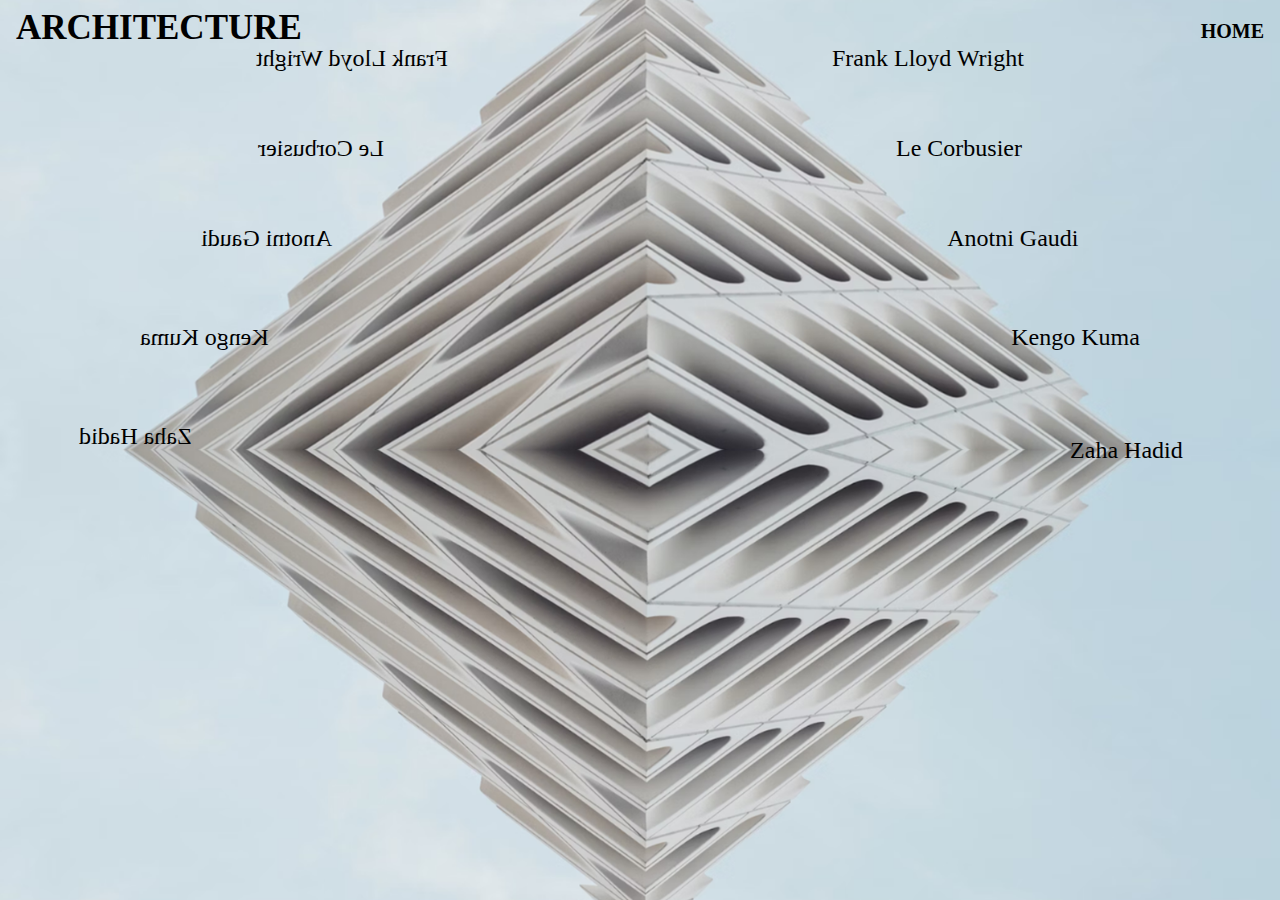
<file: index.html>
<!DOCTYPE html>
<html>
    <head>
        <title>Architecture</title>
        <link rel="stylesheet" href="site.css"> 
    </head>
    <body>
        <div class="container">   
            <img src="assests/Option1big.png" class="mirror-img"/>
            <div class="architecture">
                ARCHITECTURE
            </div>
            <div class="home">
                <a href="index.html">HOME</a>
            </div>
            <div class="frank-lloyd">
                <a href="frank.html">Frank Lloyd Wright</a>
            </div>
            <div class="le-cor">
                <a href="le.html">Le Corbusier</a>
            </div>
            <div class="kengo-kuma">
                <a href="kengo.html">Kengo Kuma</a>
            </div>
            <div class="antoni-gaudi">
                <a href="antoni.html">Anotni Gaudi</a>
            </div>
            <div class="zaha-hadid">
                <a href="zaha.html">Zaha Hadid</a>
            </div>

            <div class="frank-flipped">
                <a href="frank.html">Frank Lloyd Wright</a>
            </div>
            <div class="le-flipped">
                <a href="le.html">Le Corbusier</a>
            </div>
            <div class="kengo-flipped">
                <a href="kengo.html">Kengo Kuma</a>
            </div>
            <div class="antoni-flipped">
                <a href="antoni.html">Anotni Gaudi</a>
            </div>
            <div class="zaha-flipped">
                <a href="zaha.html">Zaha Hadid</a>
            </div>
            
            
            <img src="assests/Option1flippedbig.png" class="mirror-img"/>
        </div>
    </body>
</html>
</file>
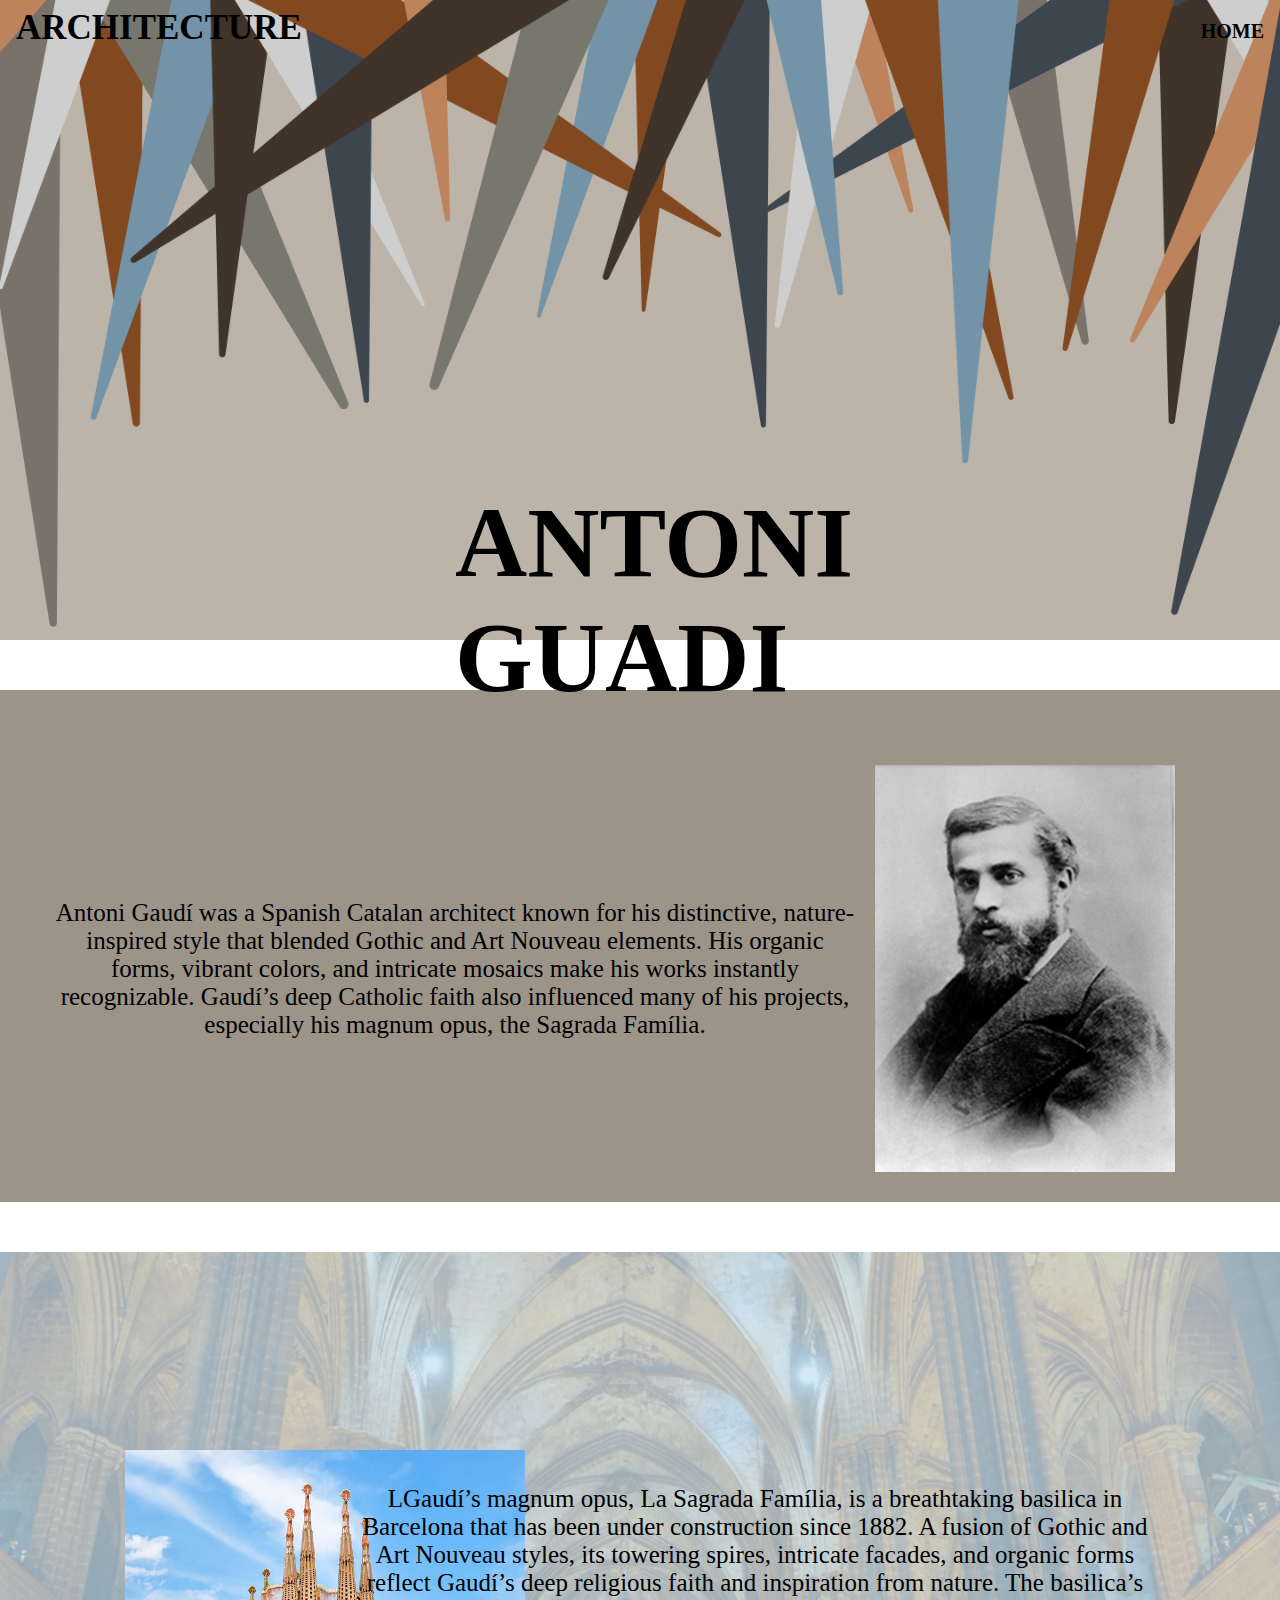
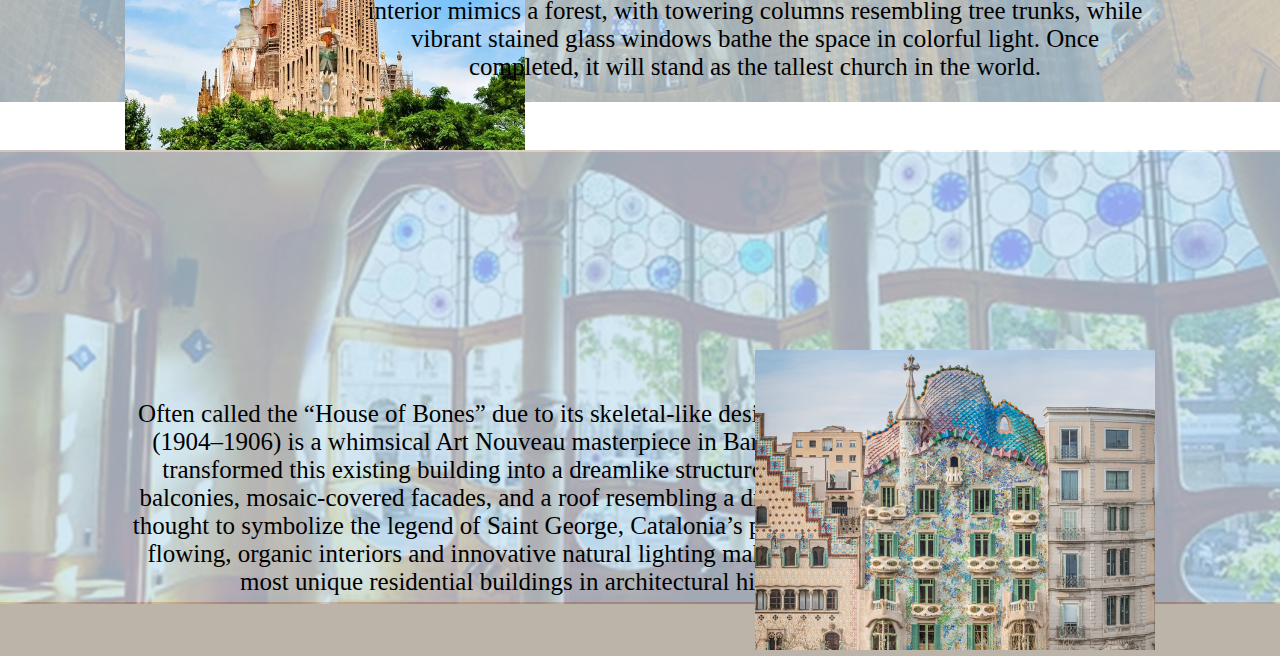
<file: antoni.html>
<!DOCTYPE html>
<html>
    <head>
        <title>Antoni Gaudi</title>
        <link rel="stylesheet" href="antoni.css"> 
    </head>
    <body>
        <div class="container">
            <div class="architecture">
                ARCHITECTURE
            </div>
            <div class="home">
                <a href="index.html">HOME</a>
            </div>
            <div class="corner-img">
                <img src="assests/antoni title.png" class="sharp"/>
            </div>
            <div>
                <div class="title-center">
                    ANTONI GUADI
                </div>
                <div class="white-space">
                    blahhhhh
                </div>
                <div class="text-body">
                    <p class="intro-text">
                        Antoni Gaudí was a Spanish Catalan architect known for his distinctive, nature-inspired style that blended Gothic and Art Nouveau elements. His organic forms, vibrant colors, and intricate mosaics make his works instantly recognizable. Gaudí’s deep Catholic faith also influenced many of his projects, especially his magnum opus, the Sagrada Família.
                    </p>
                    <img src="assests/Antoni_Gaudi_portrait.jpg" class="antoni-port"/>
                </div>
                <div class="white-space">
                    blahhhhh
                </div>
                <div class="img-back1">
                    <img src="assests/la famila_back1.jpg" class="exchange"/>
                </div>
                <div class="img-front1">
                    <img src="assests/la famila front.jpg" class="exchange1"/>
                </div>
                <div>
                    <p class="right-text">
                        LGaudí’s magnum opus, La Sagrada Família, is a breathtaking basilica in Barcelona that has been under construction since 1882. A fusion of Gothic and Art Nouveau styles, its towering spires, intricate facades, and organic forms reflect Gaudí’s deep religious faith and inspiration from nature. The basilica’s interior mimics a forest, with towering columns resembling tree trunks, while vibrant stained glass windows bathe the space in colorful light. Once completed, it will stand as the tallest church in the world.
                    </p>
                </div>
                <div class="white-space">
                    blahhhhh
                </div>
                <div class="img-back1">
                    <img src="assests/casa back1.jpg" class="exchange"/>
                </div>
                <div>
                    <p class="left-text">
                        Often called the “House of Bones” due to its skeletal-like design, Casa Batlló (1904–1906) is a whimsical Art Nouveau masterpiece in Barcelona. Gaudí transformed this existing building into a dreamlike structure with curved balconies, mosaic-covered facades, and a roof resembling a dragon’s spine—thought to symbolize the legend of Saint George, Catalonia’s patron saint. The flowing, organic interiors and innovative natural lighting make it one of the most unique residential buildings in architectural history.
                    </p>
                </div>
                <div class="img-front2">
                    <img src="assests/casa front.jpg" class="exchange2"/>
                </div>
            </div>
        </div>
    </body>
</file>
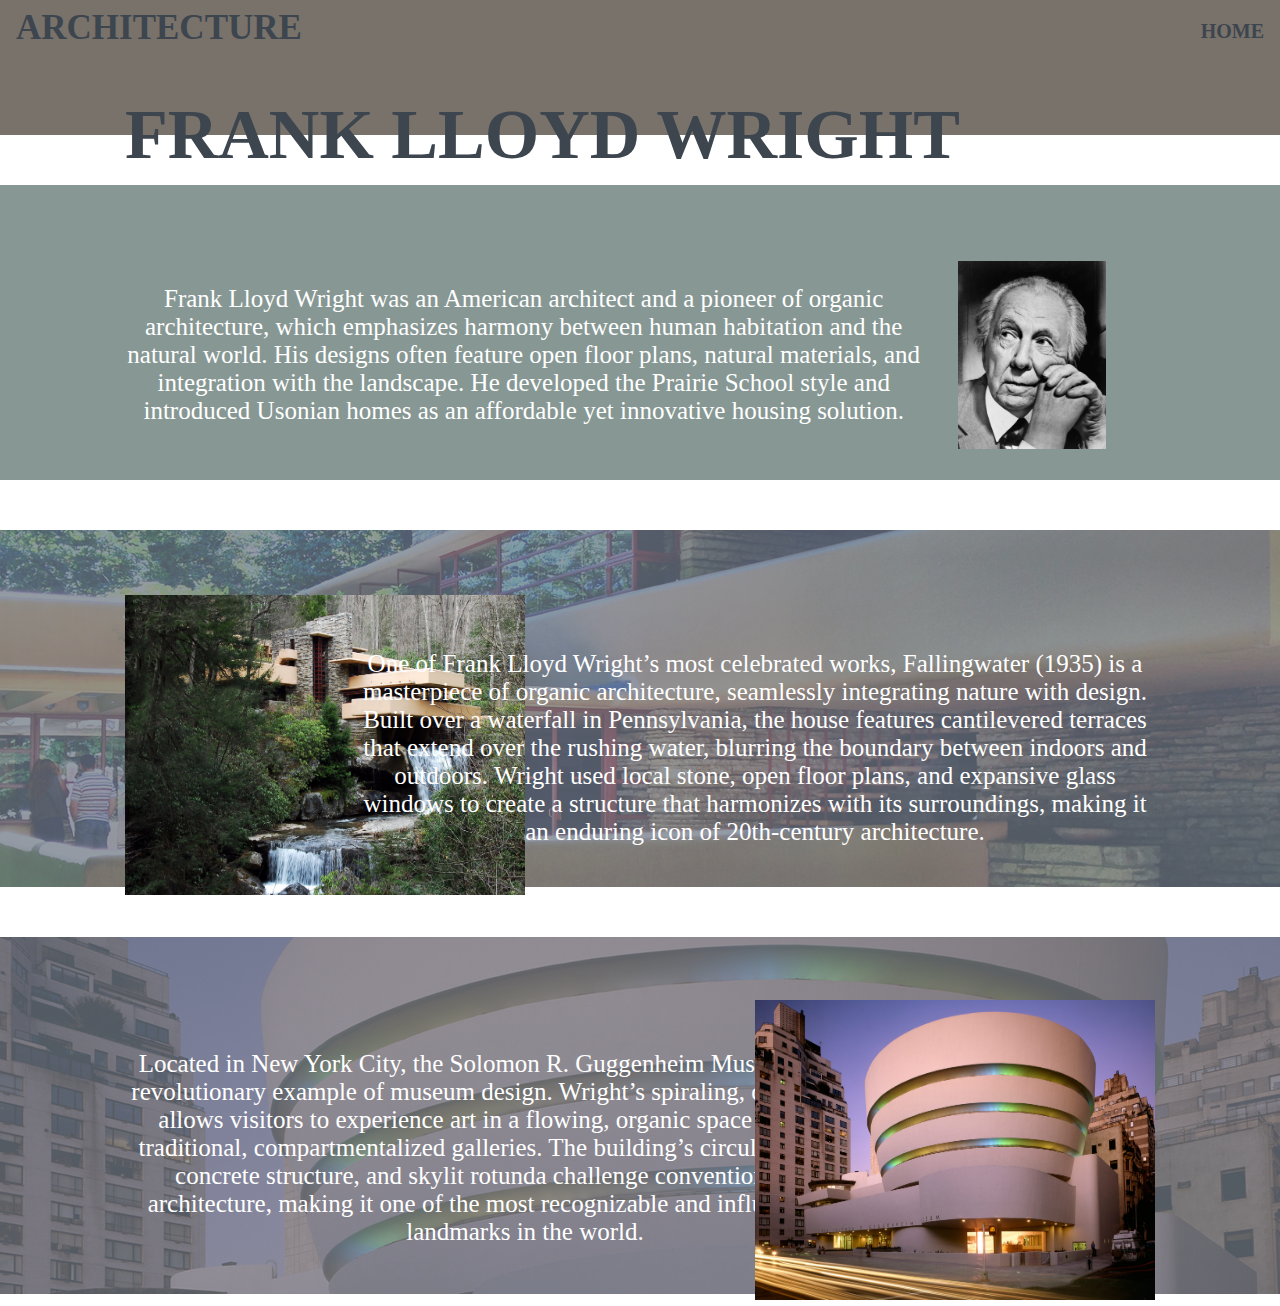
<file: frank.html>
<!DOCTYPE html>
<html>
    <head>
        <title>Frank Lloyd Wright</title>
        <link rel="stylesheet" href="frank.css"> 
    </head>
    <body>
        <div class="container">
            <div class="page-head">
                <div class="architecture">
                    ARCHITECTURE
                </div>
                <div class="home">
                    <a href="index.html">HOME</a>
                </div>
            </div>
            <div class="title-center">
                FRANK LLOYD WRIGHT
            </div>
            <div class="white-space">
                blahhhhh
            </div>
            <div class="text-body">
                <p class="intro-text">
                    Frank Lloyd Wright was an American architect and a pioneer of organic architecture, which emphasizes harmony between human habitation and the natural world. His designs often feature open floor plans, natural materials, and integration with the landscape. He developed the Prairie School style and introduced Usonian homes as an affordable yet innovative housing solution.
                </p>
                <img src="assests/Frank_Lloyd_Wright_portrait.jpg" class="frank-port"/>
            </div>
            <div class="white-space">
                blahhhhh
            </div>
            <div class="img-back1">
                <img src="assests/falling back.png" class="exchange"/>
            </div>
            <div class="img-front1">
                <img src="assests/falling front.jpg" class="exchange1"/>
            </div>
            <div>
                <p class="right-text">
                    One of Frank Lloyd Wright’s most celebrated works, Fallingwater (1935) is a masterpiece of organic architecture, seamlessly integrating nature with design. Built over a waterfall in Pennsylvania, the house features cantilevered terraces that extend over the rushing water, blurring the boundary between indoors and outdoors. Wright used local stone, open floor plans, and expansive glass windows to create a structure that harmonizes with its surroundings, making it an enduring icon of 20th-century architecture.
                </p>
            </div>
            <div class="white-space">
                blahhhhh
            </div>
            <div class="img-back1">
                <img src="assests/museum back.png" class="exchange"/>
            </div>
            <div>
                <p class="left-text">
                    Located in New York City, the Solomon R. Guggenheim Museum (1959) is a revolutionary example of museum design. Wright’s spiraling, continuous ramp allows visitors to experience art in a flowing, organic space rather than in traditional, compartmentalized galleries. The building’s circular form, curved concrete structure, and skylit rotunda challenge conventional museum architecture, making it one of the most recognizable and influential cultural landmarks in the world.
                </p>
            </div>
            <div class="img-front2">
                <img src="assests/museum front.jpg" class="exchange2"/>
            </div>
        </div>
    </body>
</file>
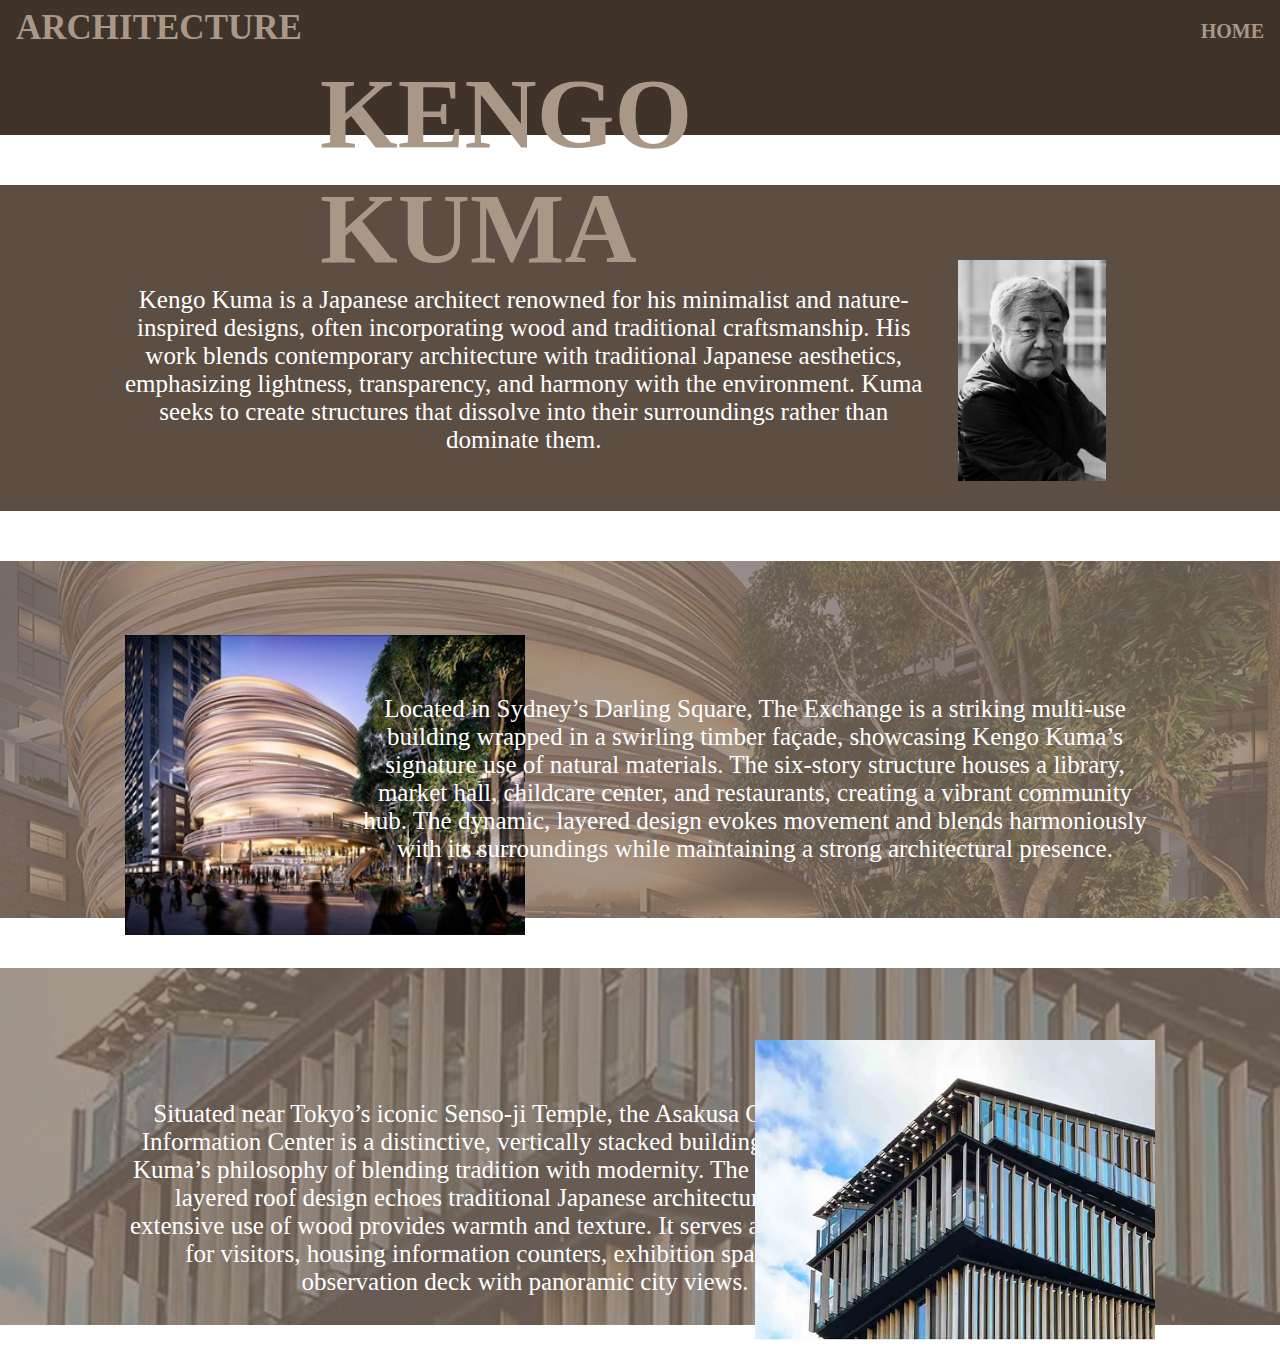
<file: kengo.html>
<!DOCTYPE html>
<html>
    <head>
        <title>Kengo Kuma</title>
        <link rel="stylesheet" href="kengo.css"> 
    </head>
    <body>
        <div class="container">
            <div class="page-head">
                <div class="architecture">
                    ARCHITECTURE
                </div>
                <div class="home">
                    <a href="index.html">HOME</a>
                </div>
            </div>
            <div class="title-center">
                KENGO KUMA
            </div>
            <div class="white-space">
                blahhhhh
            </div>
            <div class="text-body">
                <p class="intro-text">
                    Kengo Kuma is a Japanese architect renowned for his minimalist and nature-inspired designs, often incorporating wood and traditional craftsmanship. His work blends contemporary architecture with traditional Japanese aesthetics, emphasizing lightness, transparency, and harmony with the environment. Kuma seeks to create structures that dissolve into their surroundings rather than dominate them.
                </p>
                <img src="assests/kengokuma-portrait.webp" class="kengo-port"/>
            </div>
            <div class="white-space">
                blahhhhh
            </div>
            <div class="img-back1">
                <img src="assests/The exchange_back.jpg" class="exchange"/>
            </div>
            <div class="img-front1">
                <img src="assests/The exchange.jpg" class="exchange1"/>
            </div>
            <div>
                <p class="right-text">
                    Located in Sydney’s Darling Square, The Exchange is a striking multi-use building wrapped in a swirling timber façade, showcasing Kengo Kuma’s signature use of natural materials. The six-story structure houses a library, market hall, childcare center, and restaurants, creating a vibrant community hub. The dynamic, layered design evokes movement and blends harmoniously with its surroundings while maintaining a strong architectural presence.
                </p>
            </div>
            <div class="white-space">
                blahhhhh
            </div>
            <div class="img-back1">
                <img src="assests/Asakusa Culture backround2.jpg" class="exchange"/>
            </div>
            <div>
                <p class="left-text">
                    Situated near Tokyo’s iconic Senso-ji Temple, the Asakusa Culture Tourist Information Center is a distinctive, vertically stacked building that embodies Kuma’s philosophy of blending tradition with modernity. The center’s slanted, layered roof design echoes traditional Japanese architecture, while the extensive use of wood provides warmth and texture. It serves as a key resource for visitors, housing information counters, exhibition spaces, and an observation deck with panoramic city views.
                </p>
            </div>
            <div class="img-front2">
                <img src="assests/Asakusa Culture backround.webp" class="exchange2"/>
            </div>
        </div>
    </body>
</file>
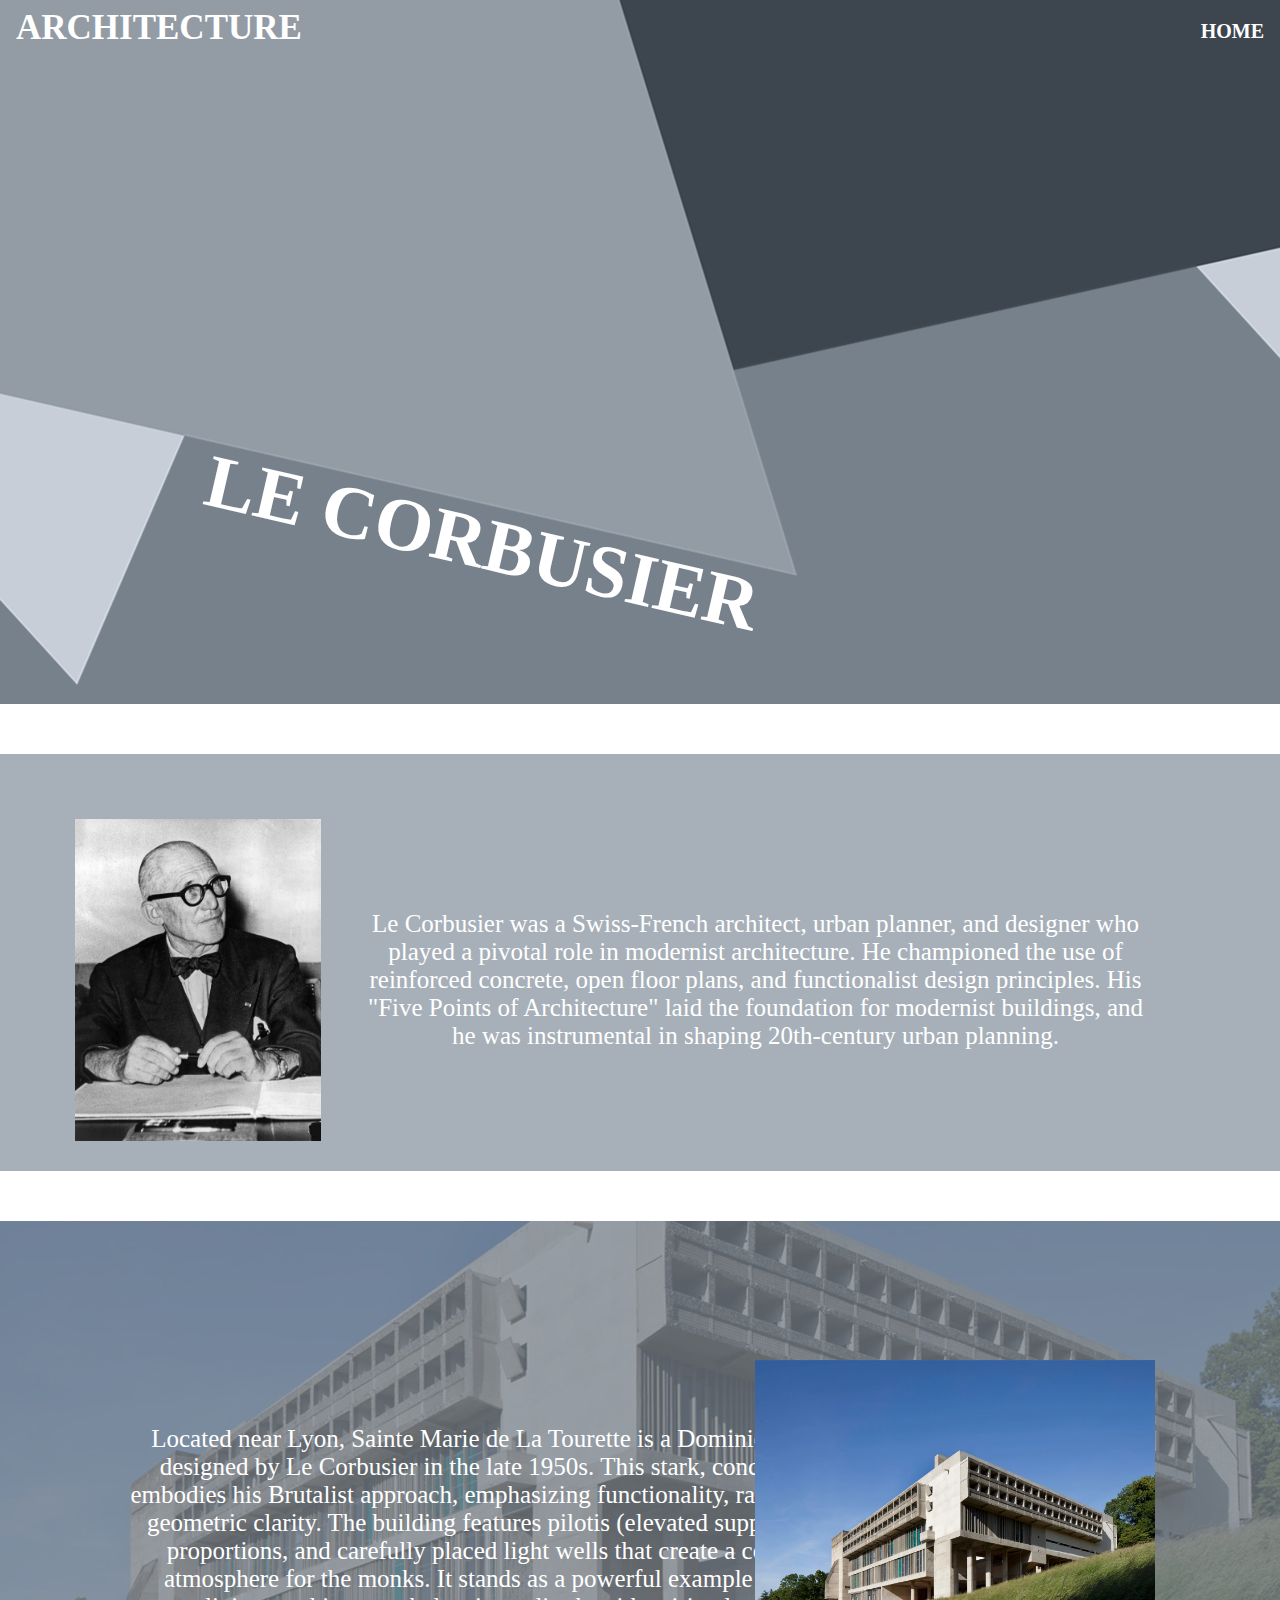
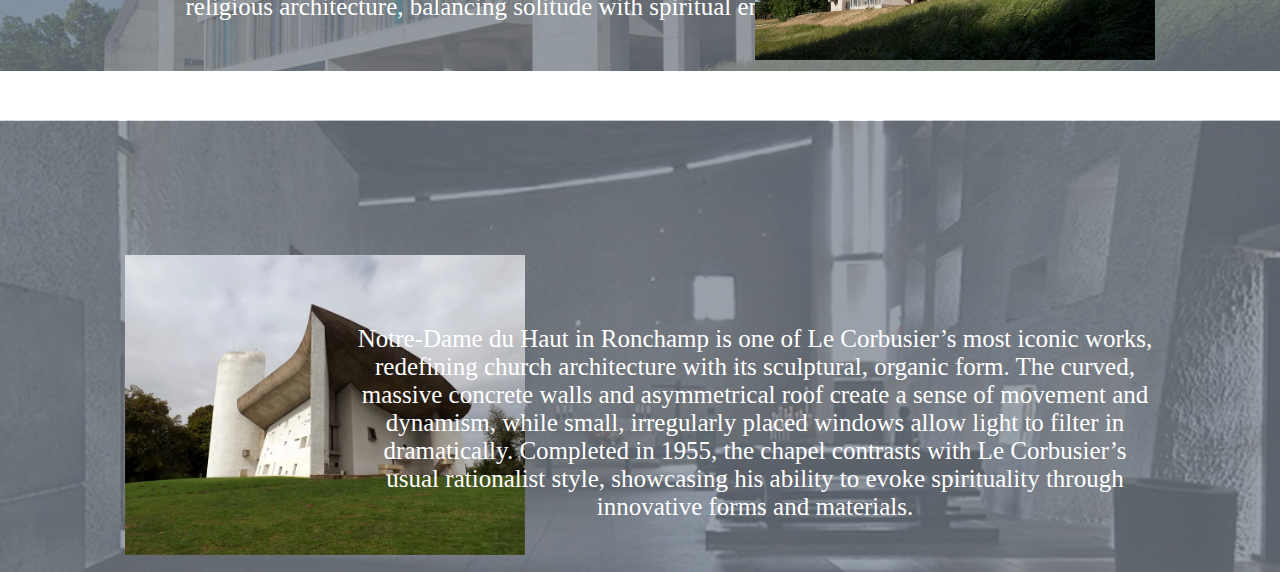
<file: le.html>
<!DOCTYPE html>
<html>
    <head>
        <title>Le Corbusier</title>
        <link rel="stylesheet" href="le.css"> 
    </head>
    <body>
        <div class="container">
            <div class="architecture">
                ARCHITECTURE
            </div>
            <div class="home">
                <a href="index.html">HOME</a>
            </div>
            <div class="corner-img">
                <img src="assests/Le title.png" class="sharp"/>
            </div>
            <div>
                <div class="title-tilted">
                    LE CORBUSIER
                </div>
            </div>
            <div class="white-space">
                blahhhhh
            </div>
            <div class="text-body">
                <img src="assests/Le-Corbusier-portrait.webp" class="le-port"/>
                <p class="intro-text">
                    Le Corbusier was a Swiss-French architect, urban planner, and designer who played a pivotal role in modernist architecture. He championed the use of reinforced concrete, open floor plans, and functionalist design principles. His "Five Points of Architecture" laid the foundation for modernist buildings, and he was instrumental in shaping 20th-century urban planning.
            </div>
            <div class="white-space">
                blahhhhh
            </div>
            <div class="img-back1">
                <img src="assests/convent back.png" class="exchange"/>
            </div>
            <div>
                <p class="left-text">
                    Located near Lyon, Sainte Marie de La Tourette is a Dominican monastery designed by Le Corbusier in the late 1950s. This stark, concrete structure embodies his Brutalist approach, emphasizing functionality, raw materials, and geometric clarity. The building features pilotis (elevated supports), modular proportions, and carefully placed light wells that create a contemplative atmosphere for the monks. It stands as a powerful example of modernist religious architecture, balancing solitude with spiritual engagement.
                </p>
            </div>
            <div class="img-front2">
                <img src="assests/convent front.webp" class="exchange2"/>
            </div>
            <div class="white-space">
                blahhhhh
            </div>
            <div class="img-back1">
                <img src="assests/dame back.png" class="exchange"/>
            </div>
            <div class="img-front1">
                <img src="assests/dame front.webp" class="exchange1"/>
            </div>
            <div>
                <p class="right-text">
                    Notre-Dame du Haut in Ronchamp is one of Le Corbusier’s most iconic works, redefining church architecture with its sculptural, organic form. The curved, massive concrete walls and asymmetrical roof create a sense of movement and dynamism, while small, irregularly placed windows allow light to filter in dramatically. Completed in 1955, the chapel contrasts with Le Corbusier’s usual rationalist style, showcasing his ability to evoke spirituality through innovative forms and materials.
                </p>
            </div>
        </div>
    </body>
</file>
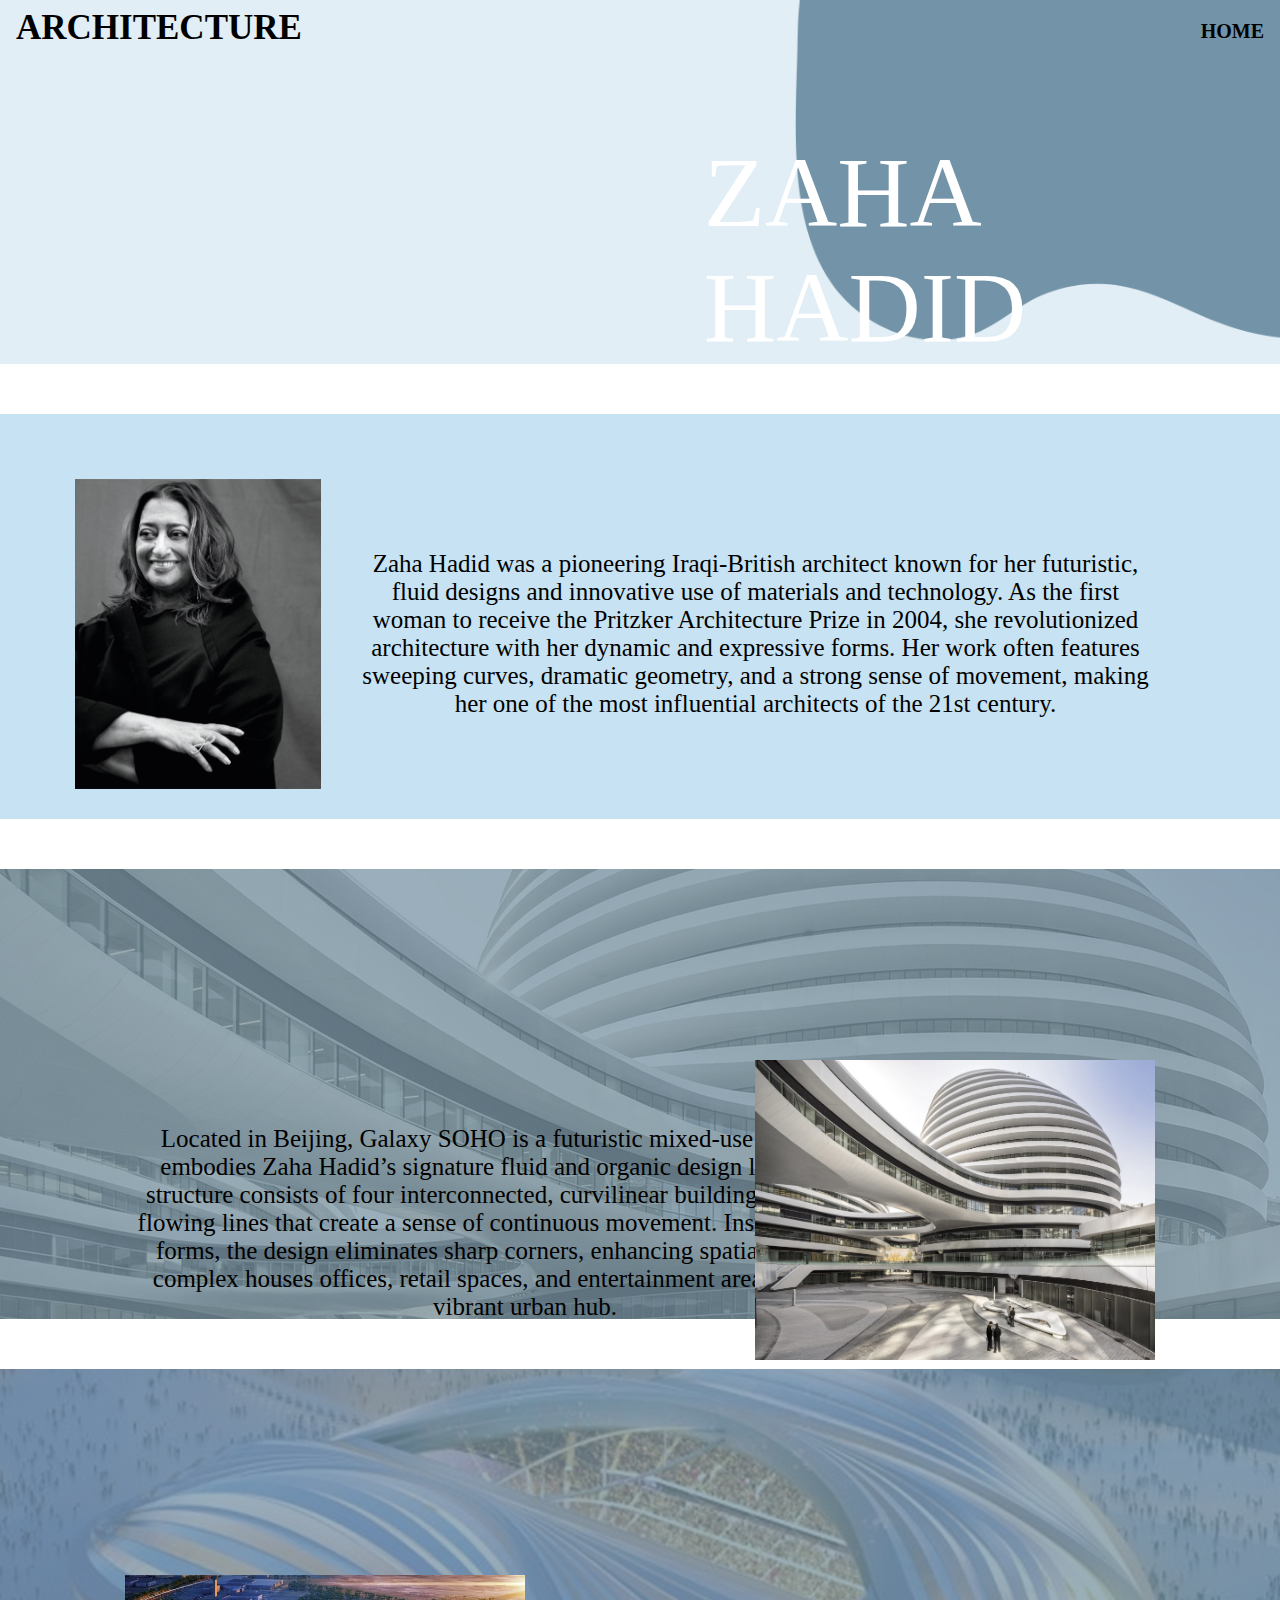
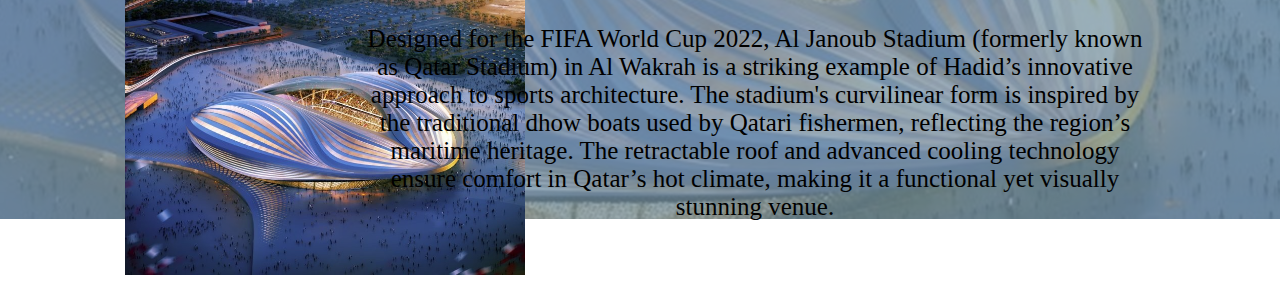
<file: zaha.html>
<!DOCTYPE html>
<html>
    <head>
        <title>Zaha Hadid</title>
        <link rel="stylesheet" href="zaha.css"> 
    </head>
    <body>
        <div class="container">
            <div class="architecture">
                ARCHITECTURE
            </div>
            <div class="home">
                <a href="index.html">HOME</a>
            </div>
            <div class="corner-img">
                <img src="assests/Zaha title.png" class="squiggle"/>
            </div>
            <div>
                <div class="title-right">
                    ZAHA HADID
                </div>
                <div class="white-space">
                    blahhhhh
                </div>
                <div class="text-body">
                    <img src="assests/ZAHA-HADID-scaled.webp" class="zaha-port"/>
                    <p class="intro-text">
                        Zaha Hadid was a pioneering Iraqi-British architect known for her futuristic, fluid designs and innovative use of materials and technology. As the first woman to receive the Pritzker Architecture Prize in 2004, she revolutionized architecture with her dynamic and expressive forms. Her work often features sweeping curves, dramatic geometry, and a strong sense of movement, making her one of the most influential architects of the 21st century.
                </div>
                <div class="white-space">
                    blahhhhh
                </div>
                <div class="img-back1">
                    <img src="assests/galazy_back1.jpg" class="exchange"/>
                </div>
                <div>
                    <p class="left-text">
                        Located in Beijing, Galaxy SOHO is a futuristic mixed-use complex that embodies Zaha Hadid’s signature fluid and organic design language. The structure consists of four interconnected, curvilinear buildings with smooth, flowing lines that create a sense of continuous movement. Inspired by natural forms, the design eliminates sharp corners, enhancing spatial fluidity. The complex houses offices, retail spaces, and entertainment areas, making it a vibrant urban hub.
                    </p>
                </div>
                <div class="img-front2">
                    <img src="assests/galazy_back.jpg" class="exchange2"/>
                </div>
                <div class="white-space">
                    blahhhhh
                </div>
                <div class="img-back1">
                    <img src="assests/qatar_back.jpg" class="exchange"/>
                </div>
                <div class="img-front1">
                    <img src="assests/qatar_front.jpg" class="exchange1"/>
                </div>
                <div>
                    <p class="right-text">
                        Designed for the FIFA World Cup 2022, Al Janoub Stadium (formerly known as Qatar Stadium) in Al Wakrah is a striking example of Hadid’s innovative approach to sports architecture. The stadium's curvilinear form is inspired by the traditional dhow boats used by Qatari fishermen, reflecting the region’s maritime heritage. The retractable roof and advanced cooling technology ensure comfort in Qatar’s hot climate, making it a functional yet visually stunning venue.
                    </p>
                </div>
            </div>
        </div>
    </body>
</file>
<file: site.css>
* {
    margin: 0;
    padding: 0;
    box-sizing: border-box;
}

a{
    color: #000000;
    text-decoration: none;
    border-bottom: none;
}

body, html {
    width: 100%;
    height: 100%;
    overflow: hidden;
}

.container {
    display: flex;
    flex-direction: column;
    width: 100%;
    height: 100vh;
}

.mirror-img {
    width: 100%;
    height: 50%;
    object-fit: cover;
    display: block;
}

/* Positioning text on top of images found on website */
.antoni-gaudi, .zaha-hadid, .architecture, .kengo-kuma, .home, .le-cor, .frank-lloyd, .antoni-flipped, .frank-flipped, .zaha-flipped, .kengo-flipped,.le-flipped {
    position: absolute;
    color: white;
    font-size: 1.5em;
    font-weight: bold;
}
/* Architecture */
.architecture { 
    top: 8px; left: 16px; 
    color: black;
    font-size: 35px;
    font-family: "Monomakh", serif;
    font-weight: 400;
    font-style: normal;
    font-weight: bold;
    
}

/* Make sure to add the link back to the home page!!!!!!!!!!!! for top right */
.home { 
    top: 20px; right: 16px; 
    color: black;
    font-size: 20px;
    font-family: "Monomakh", serif;
    font-weight: 400;
    font-style: normal;
    font-weight: bold;
}
/* frank lloyd */
.frank-lloyd { 
    top: 5%; 
    left: 65%; 
    color: black;
    font-family: "Monomakh", serif;
    font-weight: 400;
    font-style: normal;
}
/* Le corbusier */
.le-cor { 
    top: 15%; 
    left: 70%; 
    color: black;
    font-family: "Monomakh", serif;
    font-weight: 400;
    font-style: normal;
}
/* Antoni Gaudi */
.antoni-gaudi { 
    top: 25%; 
    left: 74%; 
    color: black;
    font-family: "Monomakh", serif;
    font-weight: 400;
    font-style: normal;
}
/* Kengo kuma */
.kengo-kuma { 
    top: 36%; 
    left: 79%;
    color: black;
    font-family: "Monomakh", serif;
    font-weight: 400;
    font-style: normal;
}
/* Zaha Hadid */
.zaha-hadid { 
    top: 50%; 
    left: 88%; 
    color: black;
    font-family: "Monomakh", serif;
    font-weight: 400;
    font-style: normal;
    transform: translate(-50%, -50%); }

/* frank lloyd */
.frank-flipped { 
    top: 5%; 
    right: 65%; 
    color: black;
    font-family: "Monomakh", serif;
    font-weight: 400;
    font-style: normal;
    transform: scaleX(-1);
    display: inline-block;
}
/* Le corbusier */
.le-flipped { 
    top: 15%; 
    right: 70%; 
    color: black;
    font-family: "Monomakh", serif;
    font-weight: 400;
    font-style: normal;
    transform: scaleX(-1);
    display: inline-block;
}
/* Antoni Gaudi */
.antoni-flipped{
    top: 25%; 
    right: 74%; 
    color: black;
    font-family: "Monomakh", serif;
    font-weight: 400;
    font-style: normal;
    transform: scaleX(-1);
    display: inline-block;
}
/* Kengo kuma */
.kengo-flipped { 
    top: 36%; 
    right: 79%;
    color: black;
    font-family: "Monomakh", serif;
    font-weight: 400;
    font-style: normal;
    transform: scaleX(-1);
    display: inline-block;
}
/* Zaha Hadid */
.zaha-flipped { 
    top: 47%; 
    right: 85%; 
    color: black;
    font-family: "Monomakh", serif;
    font-weight: 400;
    font-style: normal;
    transform: translate(-50%, -50%);
    transform: scaleX(-1);
    display: inline-block;
 }
</file>
<file: antoni.css>
.container {
    background-color: #bcb4a9;
}

body{
    background-color: #bcb4a9;
    margin: 0;
}
a{
    color: black;
    text-decoration: none;
    border-bottom: none;
}

/* Positioning text on top of images found on website */
.architecture, .home, .img-front1,.img-front2,.left-text,.right-text{
    position: absolute;
    color: white;
    font-size: 1.5em;
    font-weight: bold;
}

/* Architecture */
.architecture { 
    top: 8px; left: 16px; 
    color: black;
    font-size: 35px;
    font-family: "Monomakh", serif;
    font-weight: 400;
    font-style: normal;
    font-weight: bold;
}

.home { 
    top: 20px; right: 16px; 
    color: black;
    font-size: 20px;
    font-family: "Monomakh", serif;
    font-weight: 400;
    font-style: normal;
    font-weight: bold;
}

.title-center { 
    top: 600px; 
    left: 730px; 
    transform: translate(-50%, -50%); 
    position: absolute;
    color: black;
    font-weight: bold;
    font-size: 100px;
}

.text-body {
    color: black;
    display:flex;
    flex-direction: column;
    margin-bottom: auto;
    padding-right: 50px;
    align-items: center;
    justify-content: center;
    padding-bottom: 30px;
}

.text-body{
    background-color:#9c9488;
    color: black;
    display:flex;
    flex-direction: row;
    margin-top: auto;
    margin-bottom: auto;
    padding-top: 75px;
    padding-right: 50px;
    align-items: center;
    justify-content: center;
    padding-bottom: 30px;
}
.antoni.port{
    width:12%;
    height: 10%;
    padding-left: 35px;
}
.intro-text{
    width: 65%;
    font-size: 25px;
    text-align: center;
    padding-right: 20px;
}

.white-space{
    height: 50px;
    background-color: white;
    color: white;
}

.img-back1{
    background-color:#c7e2f2;
    color: white;
    display:flex;
    flex-direction: row;
    margin-top: auto;
    margin-bottom: auto;
    padding-right: 50px;
    align-items: center;
    justify-content: center;
    height:  450px;
}
.exchange{
    object-fit: contain;
    background-position: center; 
    opacity: 0.25;
}
.left-text{
    top: 1975px; 
    left: 125px;
    color:black;
    width: 800px;
    text-align: center;
    font-size: 25px;
    font-family: "Monomakh", serif;
    font-weight: 100;
}

.img-front2{
    top: 1950px; 
    right: 125px;
    width:fit-content;
    height: fit-content;
}
.exchange2{
    width: 400px;
    height: 300px;
}

.img-front1{
    top: 1450px; 
    left: 125px;
    width:fit-content;
    height: fit-content;
}
.exchange1{
    width: 400px;
    height: 300px;
}
.right-text{
    top: 1460px; 
    right: 125px;
    color:black;
    width: 800px;
    text-align: center;
    font-size: 25px;
    font-family: "Monomakh", serif;
    font-weight: 100;
}

.sharp {
    width: 100%;          /* Ensures image takes full width */
    height: auto;         /* Maintains aspect ratio */
    max-width: 100%;      /* Ensures it doesn't stretch more than its original size */
    display: block;       /* Removes any unwanted space below the image */
    margin: 0 auto;       /* Centers the image horizontally */
}
</file>
<file: frank.css>
.container {
    background-color:white;
}

/* Positioning text on top of images found on website */
.architecture, .home, .right-text, .img-front1, .left-text, .img-front2{
    position: absolute;
    color: white;
    font-size: 1.5em;
    font-weight: bold;
}

a{
    color: #3d454e;
    text-decoration: none;
    border-bottom: none;
}

.page-head{
    background-color:#78726b;
    height: 135px;
    
}
/* Architecture */
.architecture { 
    top: 8px; left: 16px; 
    color: #3d454e;
    font-size: 35px;
    font-family: "Monomakh", serif;
    font-weight: 400;
    font-style: normal;
    font-weight: bold;
    
}

.home { 
    top: 20px; right: 16px; 
    color:#3d454e;
    font-size: 20px;
    font-family: "Monomakh", serif;
    font-weight: 400;
    font-style: normal;
    font-weight: bold;
}

body{
  margin:0;
}

.title-center { 
    top: 95px; 
    left: 125px;  
    position: absolute;
    color: #3d454e;
    font-weight: bold;
    font-size: 70px;
}

.white-space{
    height: 50px;
    background-color: white;
    color: white;
}

.text-body {
    background-color:#879894;
    color: white;
    display:flex;
    flex-direction: row;
    margin-top: auto;
    margin-bottom: auto;
    padding-top: 75px;
    padding-right: 50px;
    align-items: center;
    justify-content: center;
    padding-bottom: 30px;
}

.frank-port{
    width:12%;
    height: 10%;
    padding-left: 35px;
}

.intro-text{
    width: 65%;
    font-size: 25px;
    text-align: center;
    color:white;
}

.img-back1{
    background-color:#6f7985;
    color: white;
    display:flex;
    flex-direction: row;
    margin-top: auto;
    margin-bottom: auto;
    padding-right: 50px;
    align-items: center;
    justify-content: center;
    height:  357px;
}

.img-front1{
    top: 595px; 
    left: 125px;
    width:fit-content;
    height: fit-content;
}
.exchange1{
    width: 400px;
    height: 300px;
}

.exchange{
    object-fit: contain;
    background-position: center; 
    opacity: 0.25;
}

.right-text{
    top: 625px; 
    right: 125px;
    color:white;
    width: 800px;
    text-align: center;
    font-size: 25px;
    font-family: "Monomakh", serif;
    font-weight: 100;
}

.left-text{
    top: 1025px; 
    left: 125px;
    color:white;
    width: 800px;
    text-align: center;
    font-size: 25px;
    font-family: "Monomakh", serif;
    font-weight: 100;
}

.img-front2{
    top: 1000px; 
    right: 125px;
    width:fit-content;
    height: fit-content;
}
.exchange2{
    width: 400px;
    height: 300px;
}
</file>
<file: kengo.css>
.container {
    background-color:white;
}

/* Positioning text on top of images found on website */
.architecture, .home, .right-text, .img-front1, .left-text, .img-front2{
    position: absolute;
    color: white;
    font-size: 1.5em;
    font-weight: bold;
}

a{
    color: #a99788;
    text-decoration: none;
    border-bottom: none;
}

.page-head{
    background-color:#3f332a;
    height: 135px;
    
}
/* Architecture */
.architecture { 
    top: 8px; left: 16px; 
    color: #a99788;
    font-size: 35px;
    font-family: "Monomakh", serif;
    font-weight: 400;
    font-style: normal;
    font-weight: bold;
    
}

.home { 
    top: 20px; right: 16px; 
    color: #a99788;
    font-size: 20px;
    font-family: "Monomakh", serif;
    font-weight: 400;
    font-style: normal;
    font-weight: bold;
}

body{
  margin:0;
}
.text-body {
    background-color:#5c4e43;
    color: white;
    display:flex;
    flex-direction: row;
    margin-top: auto;
    margin-bottom: auto;
    padding-top: 75px;
    padding-right: 50px;
    align-items: center;
    justify-content: center;
    padding-bottom: 30px;
}

.kengo-port{
    width:12%;
    height: 10%;
    padding-left: 35px;
}

.intro-text{
    width: 65%;
    font-size: 25px;
    font-family: "Monomakh", serif;
    text-align: center;
    
}

.title-center { 
    top: 19%; 
    left: 50%; 
    transform: translate(-50%, -50%); 
    position: absolute;
    color: #a99788;
    font-weight: bold;
    font-size: 100px;
}

.white-space{
    height: 50px;
    background-color: white;
    color: white;
}

.img-back1{
    background-color:#877566;
    color: white;
    display:flex;
    flex-direction: row;
    margin-top: auto;
    margin-bottom: auto;
    padding-right: 50px;
    align-items: center;
    justify-content: center;
    height:  357px;
}

.img-front1{
    top: 635px; 
    left: 125px;
    width:fit-content;
    height: fit-content;
}
.exchange1{
    width: 400px;
    height: 300px;
}

.exchange{
    object-fit: contain;
    background-position: center; 
    opacity: 0.25;
}

.right-text{
    top: 670px; 
    right: 125px;
    color:white;
    width: 800px;
    text-align: center;
    font-size: 25px;
    font-family: "Monomakh", serif;
    font-weight: 100;
}

.left-text{
    top: 1075px; 
    left: 125px;
    color:white;
    width: 800px;
    text-align: center;
    font-size: 25px;
    font-family: "Monomakh", serif;
    font-weight: 100;
}

.img-front2{
    top: 1040px; 
    right: 125px;
    width:fit-content;
    height: fit-content;
}
.exchange2{
    width: 400px;
    height: 300px;
}
</file>
<file: le.css>
.container {
    background-color: #77818c;
}
a{
    color: white;
    text-decoration: none;
    border-bottom: none;
}

body{
    background-color: #77818c;
    margin: 0;
}

/* Positioning text on top of images found on website */
.architecture,.home,.title-tilted,.img-front1,.img-front2,.right-text,.left-text{
    position: absolute;
    color: white;
    font-size: 1.5em;
    font-weight: bold;
}

/* Architecture */
.architecture { 
    top: 8px; left: 16px; 
    color: white;
    font-size: 35px;
    font-family: "Monomakh", serif;
    font-weight: 400;
    font-style: normal;
    font-weight: bold; 
}

.home { 
    top: 20px; right: 16px; 
    color: white;
    font-size: 20px;
    font-family: "Monomakh", serif;
    font-weight: 400;
    font-style: normal;
    font-weight: bold;
}
.white-space{
    height: 50px;
    background-color: white;
    color: white;
}

.title-tilted{
    top: 500px;
    left:200px;
    font-weight: bold;
    font-size: 75px;
    transform: rotate(13deg);
}

.text-body {
    background-color:#a7b0b9;
    color: white;
    display:flex;
    flex-direction: row;
    padding-top: 65px;
    padding-right: 50px;
    align-items: center;
    justify-content: center;
    padding-bottom: 30px;
}

.le-port{
    width: 20%;
    height: 25%;
    padding-right: 35px;
    padding-top: 20pxs;
}

.intro-text{
    width: 65%;
    font-size: 25px;
    text-align: center;
    color: white;
}

.title-right { 
    top: 15%; 
    left: 55%; 
    position: absolute;
    font-family: "Monomakh", serif;
    font-style: normal;
    color: white;
    font-size: 100px;
}

.img-back1{
    background-color:#77818c;
    color: white;
    display:flex;
    flex-direction: row;
    margin-top: auto;
    margin-bottom: auto;
    padding-right: 50px;
    align-items: center;
    justify-content: center;
    height:  450px;
}
.exchange{
    object-fit: contain;
    background-position: center; 
    opacity: 0.25;
}
.left-text{
    top: 1400px; 
    left: 125px;
    color:white;
    width: 800px;
    text-align: center;
    font-size: 25px;
    font-family: "Monomakh", serif;
    font-weight: 100;
}

.img-front2{
    top: 1360px; 
    right: 125px;
    width:fit-content;
    height: fit-content;
}
.exchange2{
    width: 400px;
    height: 300px;
}

.img-front1{
    top: 1855px; 
    left: 125px;
    width:fit-content;
    height: fit-content;
}
.exchange1{
    width: 400px;
    height: 300px;
}
.right-text{
    top: 1900px; 
    right: 125px;
    color:white;
    width: 800px;
    text-align: center;
    font-size: 25px;
    font-family: "Monomakh", serif;
    font-weight: 100;
}
</file>
<file: zaha.css>
.container {
    background-color: #e2eef5;
}

a{
    color: black;
    text-decoration: none;
    border-bottom: none;
}

.architecture, .home, .img-front2,.left-text,.right-text,.img-front1{
    position: absolute;
    color: white;
    font-size: 1.5em;
    font-weight: bold;
}

/* Architecture */
.architecture { 
    top: 8px; left: 16px; 
    color: black;
    font-size: 35px;
    font-family: "Monomakh", serif;
    font-weight: 400;
    font-style: normal;
    font-weight: bold;
    
}

.home { 
    top: 20px; right: 16px; 
    color: black;
    font-size: 20px;
    font-family: "Monomakh", serif;
    font-weight: 400;
    font-style: normal;
    font-weight: bold;
}

body{
    margin: 0;
}

.corner.img{
    width: 100px;
    height: 75px;
}

.squiggle{
    width: 50%;
    height: 40%;
    margin-left: 763px;
}
.white-space{
    height: 50px;
    background-color: white;
    color: white;
}

.text-body {
    background-color:#c7e2f2;
    color: white;
    display:flex;
    flex-direction: row;
    padding-top: 65px;
    padding-right: 50px;
    align-items: center;
    justify-content: center;
    padding-bottom: 30px;
}

.zaha-port{
    width: 20%;
    height: 25%;
    padding-right: 35px;
    padding-top: 20pxs;
}

.intro-text{
    width: 65%;
    font-size: 25px;
    text-align: center;
    color: black;
}

.title-right { 
    top: 15%; 
    left: 55%; 
    position: absolute;
    font-family: "Monomakh", serif;
    font-style: normal;
    color: white;
    font-size: 100px;
}

.img-back1{
    background-color:#7894a4;
    color: white;
    display:flex;
    flex-direction: row;
    margin-top: auto;
    margin-bottom: auto;
    padding-right: 50px;
    align-items: center;
    justify-content: center;
    height:  450px;
}
.exchange{
    object-fit: contain;
    background-position: center; 
    opacity: 0.25;
}
.left-text{
    top: 1100px; 
    left: 125px;
    color:black;
    width: 800px;
    text-align: center;
    font-size: 25px;
    font-family: "Monomakh", serif;
    font-weight: 100;
}

.img-front2{
    top: 1060px; 
    right: 125px;
    width:fit-content;
    height: fit-content;
}
.exchange2{
    width: 400px;
    height: 300px;
}

.img-front1{
    top: 1575px; 
    left: 125px;
    width:fit-content;
    height: fit-content;
}
.exchange1{
    width: 400px;
    height: 300px;
}
.right-text{
    top: 1600px; 
    right: 125px;
    color:black;
    width: 800px;
    text-align: center;
    font-size: 25px;
    font-family: "Monomakh", serif;
    font-weight: 100;
}
</file>
